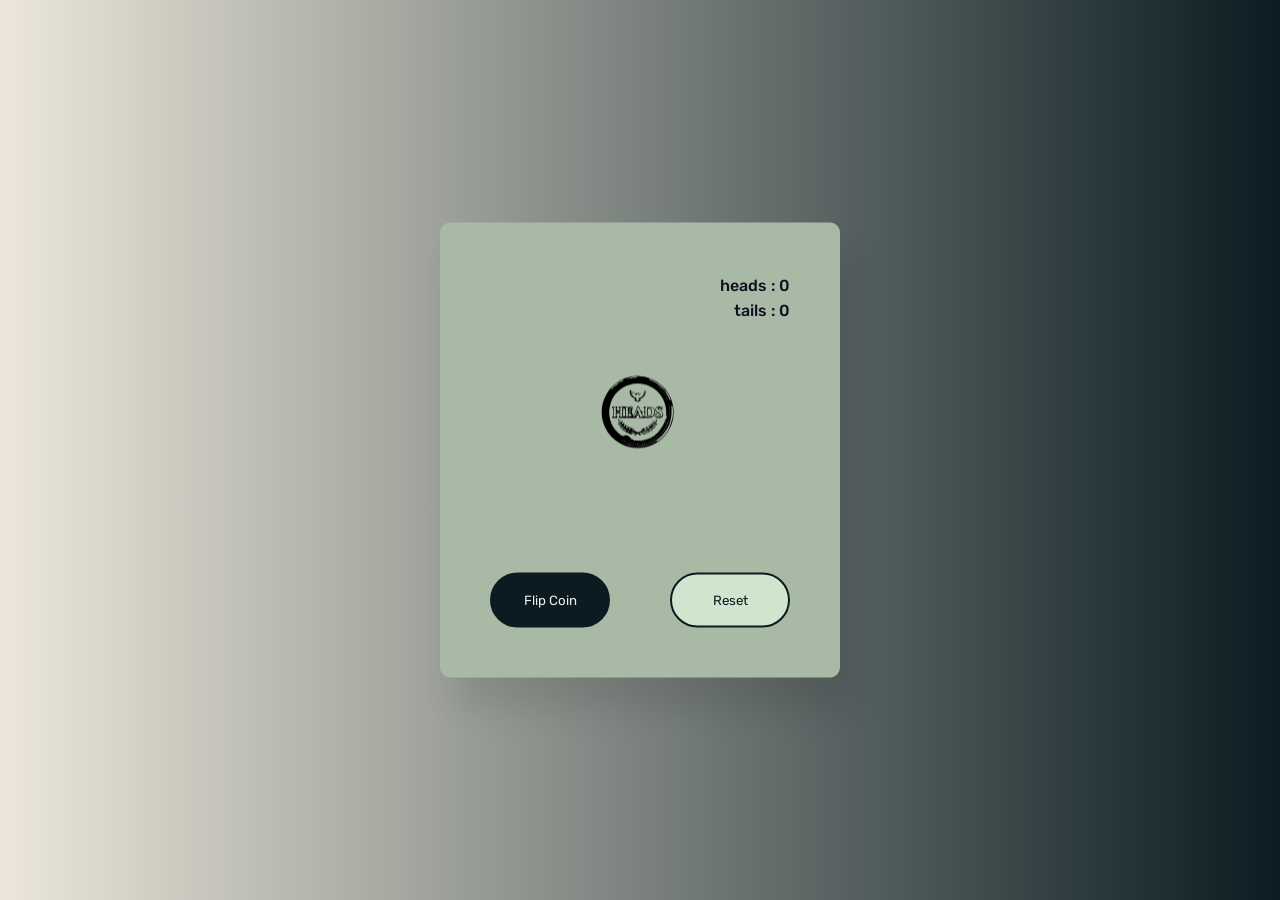
<file: FrontEnd/index.html>
<!DOCTYPE html>
<html lang="en">
<head>
    <meta charset="UTF-8">
    <meta http-equiv="X-UA-Compatible" content="IE=edge">
    <meta name="viewport" content="width=device-width, initial-scale=1.0">
    <link rel = "stylesheet" href = "style.css">
    <title>Make a decision </title>
</head>
<body>
       <div class = "container">
            <div class="stats">
                <p id="heads-count">heads : 0</p>
                <p id="tails-count">tails : 0</p>
            </div>
            <div class="coin" id = "coins">
                <div class="heads">
                    <img src="heads.svg" >
                </div>
                <div class="tails">
                    <img src="tails.svg" >
                </div>
            </div>   
            <div class="button">
                <button id="flip-button">
                    Flip Coin
                </button>
                 <button id="reset-button">
                    Reset
                 </button>
            </div>
       </div>


    <script src ="index.js"></script>
</body>
</html>
</file>
<file: FrontEnd/style.css>
@import url('https://fonts.googleapis.com/css2?family=Rubik:ital,wght@0,300..900;1,300..900&display=swap');

* {
    margin: 0;
    padding: 0;
    box-sizing: border-box;
    font-family: 'Rubik', san-serif;

}

body {
    height: 100%;
    background: linear-gradient(to left, #0a1c22, #ece7da) fixed;
}

.container {
    background: #a8b9A6;
    width: 400px;
    padding: 50px;
    position: absolute;
    transform: translate(-50%, -50%);
    top: 50%;
    left: 50%;
    box-shadow: 15px 30px 35px rgba(0, 0, 0, 0.1);
    border-radius: 10px;
    -webkit-perspective: 300px;
    perspective: 300px;
}

.stats {
    text-align: right;
    color: #101020;
    font-weight: 500;
    line-height: 25px;
}

.coin {
    height: 150px;
    width: 150px;
    position: relative;
    margin: 50px auto;
    -webkit-transform-style: preserve-3d;
    transform-style: preserve-3d;
}

.tails {
    transform: rotateY(180deg);
}

.button {
    display: flex;
    justify-content: space-between;

}


.coin img {
    width: 145px;
}

.heads,
.tails {
    position: absolute;
    width: 100%;
    height: 100%;
    backface-visibility: hidden;
    -webkit-backface-visibility: hidden;
}


button {

    width: 120px;
    padding: 18px 0;
    border: 2.5px solid#0a1c22;
    border-radius: 55px;
    cursor: pointer;
}

#flip-button {
    background: #0a1c22;
    color: #edeceb;
}

#flip-button:disabled {
    background-color: #edeceb;
    color: #101020;
    border-color: #edeceb;

}

#reset-button {
    background-color: #cfe5cd;
    color: #0a1c22;
}

@keyframes spin-tails {
    0% {
        transform: rotateY(0);
    }

    100% {
        transform: rotateY(1980deg);
    }
}

@keyframes spin-heads {
    0% {
        transform: rotateY(0);
    }

    100% {
        transform: rotateY(2160deg);
    }
}
</file>
